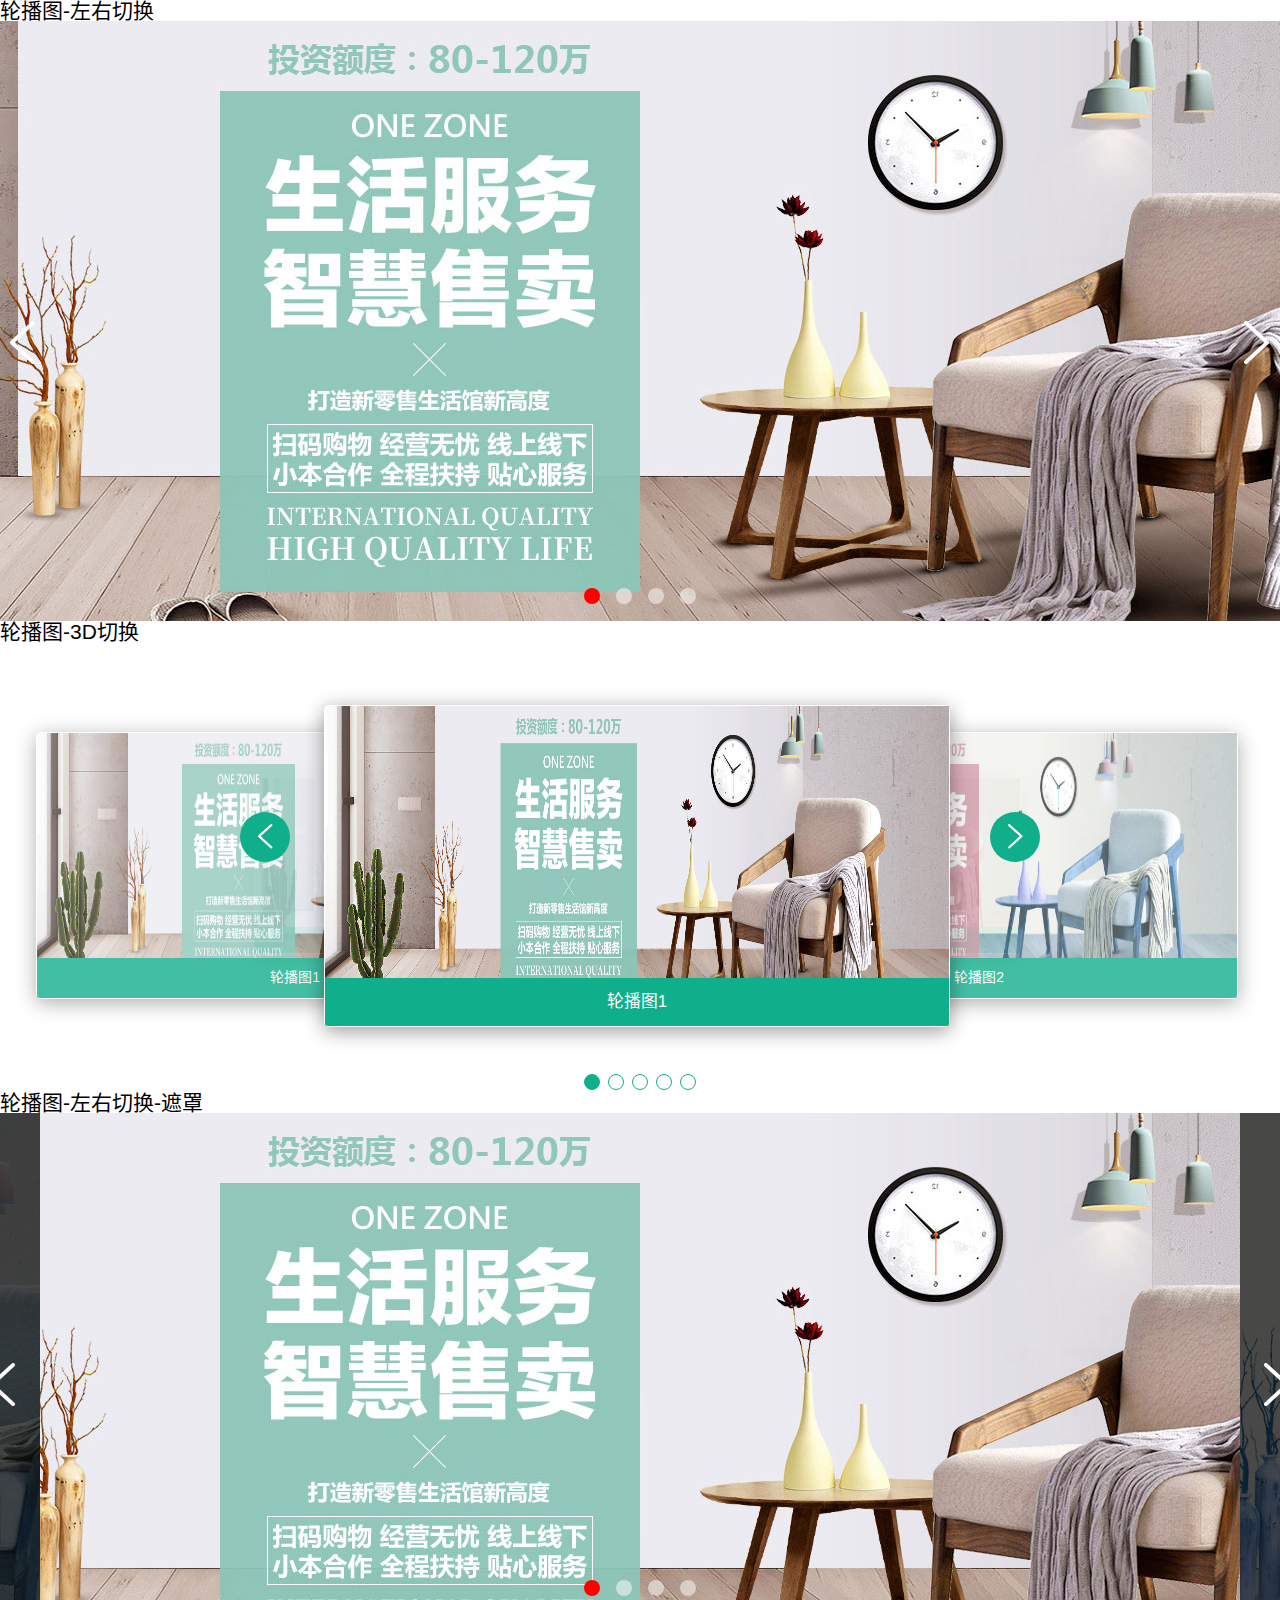
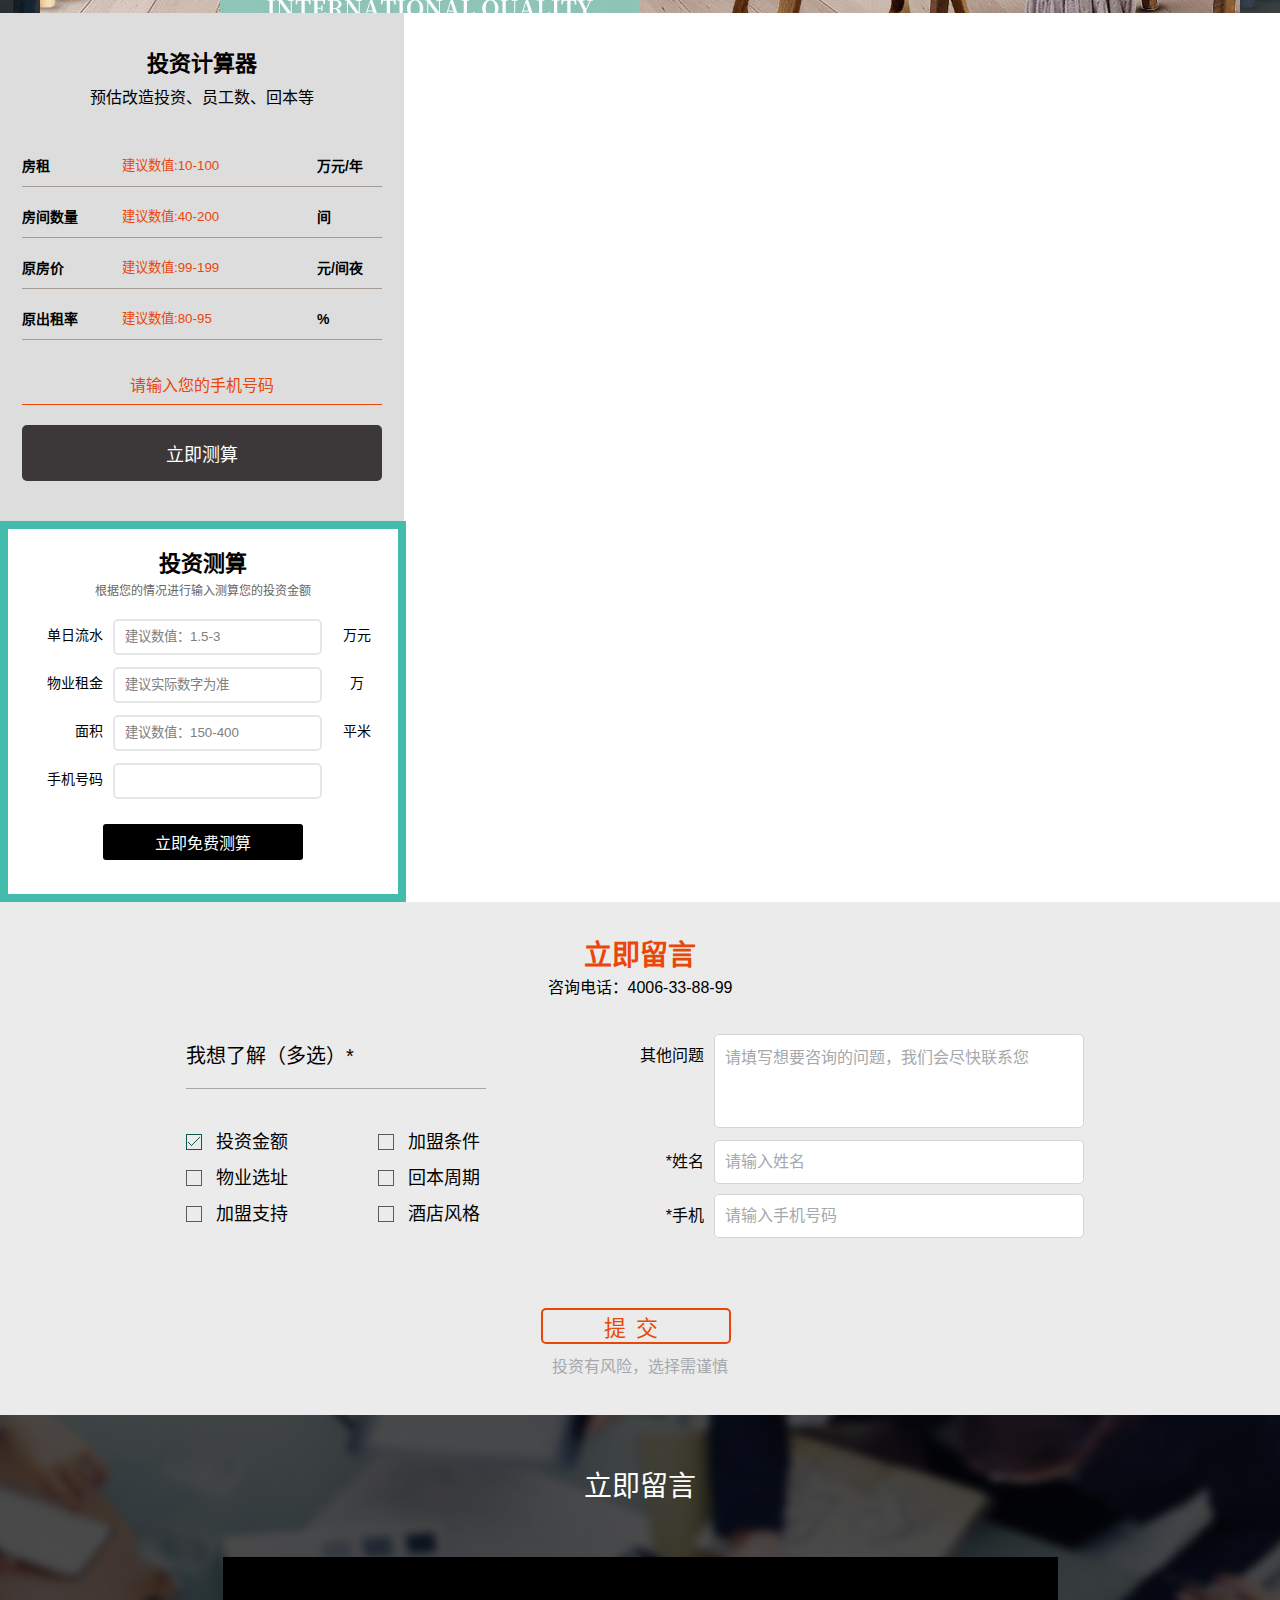
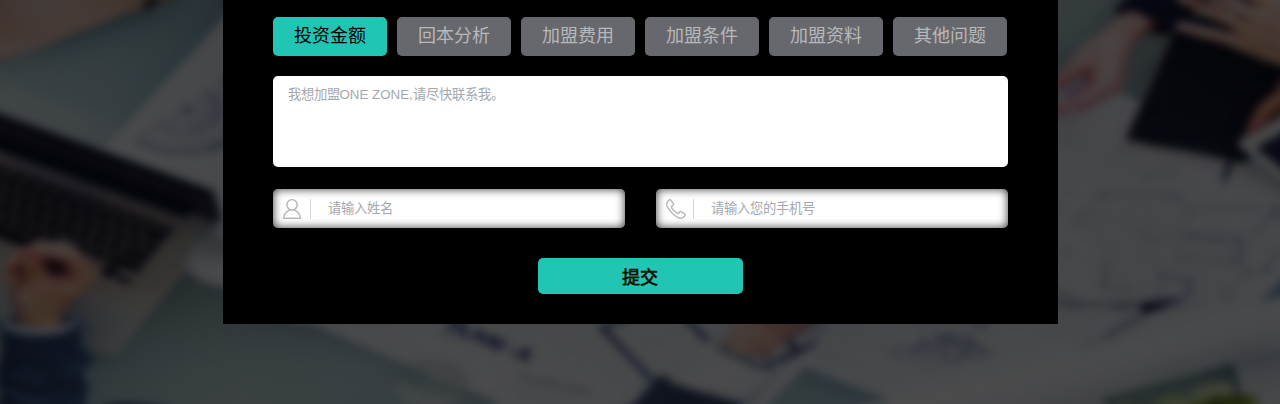
<file: index.html>
<!doctype html>
<html lang="zh-cn">
<head>
<meta charset="utf-8">
<meta name="author" content="juwenjun">
<meta http-equiv="X-UA-Compatible" content="IE=edge,chrome=1">
<title>pc模板</title>
<link href="css/swiper.min.css" rel="stylesheet" type="text/css">
<link href="css/basic.css" rel="stylesheet" type="text/css">
<link href="css/style.css" rel="stylesheet" type="text/css">
<script src="js/html5.js"></script>
</head>
<body>
<h2>轮播图-左右切换</h2>
<section class="swiper-container" id="b1">
  <div class="swiper-wrapper">
    <div class="swiper-slide" style="background-image: url(images/ban1.jpg);">
      <a href="#"></a>
    </div>
    <div class="swiper-slide" style="background-image: url(images/ban2.jpg);">
      <a href="#"></a>
    </div>
    <div class="swiper-slide" style="background-image: url(images/ban1.jpg);">
      <a href="#"></a>
    </div>
    <div class="swiper-slide" style="background-image: url(images/ban2.jpg);">
      <a href="#"></a>
    </div>
  </div>
  <div class="swiper-pagination"></div>
  <div class="swiper-button-next"></div>
  <div class="swiper-button-prev"></div>
</section>
<h2>轮播图-3D切换</h2>
<section class="switcher-wrap slider" id="b2">
  <a class="prev jQ_sliderPrev" href=""></a>
  <a class="next jQ_sliderNext" href=""></a>
  <ul id="img-slider" style="height: 450px;">
    <li class="img">
      <img src="images/ban1.jpg" />
      <div class="label">轮播图1</div>
    </li>
    <li class="img">
      <img src="images/ban2.jpg" />
      <div class="label">轮播图2</div>
    </li>
    <li class="img">
      <img src="images/ban1.jpg" />
      <div class="label">轮播图1</div>
    </li>
    <li class="img">
      <img src="images/ban2.jpg" />
      <div class="label">轮播图2</div>
    </li>
    <li class="img">
      <img src="images/ban1.jpg" />
      <div class="label">轮播图1</div>
    </li>
  </ul>
  <ul class="switcher jQ_sliderSwitch">
    <li class="active">
      <a href=""></a>
    </li>
    <li>
      <a href=""></a>
    </li>
    <li>
      <a href=""></a>
    </li>
    <li>
      <a href=""></a>
    </li>
    <li>
      <a href=""></a>
    </li>
  </ul>
</section>
<h2>轮播图-左右切换-遮罩</h2>
<section id="b3Box">
  <div class="swiper-container" id="b3">
    <div class="maskl"></div>
    <div class="maskr"></div>
    <div class="swiper-wrapper">
      <div class="swiper-slide" style="background-image: url(images/ban1.jpg);">
        <a href="#"></a>
      </div>
      <div class="swiper-slide" style="background-image: url(images/ban2.jpg);">
        <a href="#"></a>
      </div>
      <div class="swiper-slide" style="background-image: url(images/ban1.jpg);">
        <a href="#"></a>
      </div>
      <div class="swiper-slide" style="background-image: url(images/ban2.jpg);">
        <a href="#"></a>
      </div>
    </div>
    <div class="swiper-pagination"></div>
    <div class="swiper-button-next"></div>
    <div class="swiper-button-prev"></div>
  </div>
</section>
<!--投资计算器1-->
<section class="calculator1">
  <h2>投资计算器</h2>
  <h3>预估改造投资、员工数、回本等</h3>
  <div class="box clearfix">
    <label>房租</label>
    <input type="text" placeholder="建议数值:10-100">
    <span>万元/年</span>
  </div>
  <div class="box clearfix">
    <label>房间数量</label>
    <input type="text" placeholder="建议数值:40-200">
    <span>间</span>
  </div>
  <div class="box clearfix">
    <label>原房价</label>
    <input type="text" placeholder="建议数值:99-199">
    <span>元/间夜</span>
  </div>
  <div class="box clearfix">
    <label>原出租率</label>
    <input type="text" placeholder="建议数值:80-95">
    <span>%</span>
  </div>
  <input class="input" type="text" placeholder="请输入您的手机号码">
  <button type="button">立即测算</button>
</section>
<!--投资计算器2-->
<section class="calculator2">
  <h2>投资测算</h2>
  <h3>根据您的情况进行输入测算您的投资金额</h3>
  <div class="box clearfix">
    <label>单日流水</label>
    <input type="text" placeholder="建议数值：1.5-3">
    <span>万元</span>
  </div>
  <div class="box clearfix">
    <label>物业租金</label>
    <input type="text" placeholder="建议实际数字为准">
    <span>万</span>
  </div>
  <div class="box clearfix">
    <label>面积</label>
    <input type="text" placeholder="建议数值：150-400">
    <span>平米</span>
  </div>
  <div class="box clearfix">
    <label>手机号码</label>
    <input type="text">
  </div>
  <button>立即免费测算</button>
</section>
<!--在线留言1-->
<section class="msg1 jQ-msg">
  <div class="container">
    <h2>立即留言</h2>
    <h3>咨询电话：4006-33-88-99</h3>
    <div class="clearfix">
      <div class="fl msgl">
        <p class="t">我想了解（多选）*</p>
        <ul class="clearfix jQ-know">
          <li class="ml0 active">投资金额</li>
          <li>加盟条件</li>
          <li class="ml0">物业选址</li>
          <li>回本周期</li>
          <li class="ml0">加盟支持</li>
          <li>酒店风格</li>
        </ul>
      </div>
      <div class="fr msgr">
        <div class="box clearfix">
          <label>其他问题</label>
          <div class="fl re box-textarea jQ-textarea">
            <i class="ab">请填写想要咨询的问题，我们会尽快联系您</i>
            <textarea placeholder="请填写想要咨询的问题，我们会尽快联系您"></textarea>
          </div>
        </div>
        <div class="box clearfix">
          <label>*姓名</label>
          <div class="fl re box-input jQ-input">
            <i class="ab">请输入姓名</i>
            <input type="text" placeholder="请输入姓名">
          </div>
        </div>
        <div class="box clearfix">
          <label>*手机</label>
          <div class="fl re box-input jQ-input">
            <i class="ab">请输入手机号码</i>
            <input type="text" placeholder="请输入手机号码">
          </div>
        </div>
      </div>
    </div>
    <button class="jQ-btn" type="button">提交</button>
    <p class="b">投资有风险，选择需谨慎</p>
  </div>
</section>
<!--在线留言2-->
<section class="msg2 jQ-msg">
  <h2>立即留言</h2>
  <div class="ctn">
    <ul class="clearfix jQ-know">
      <li class="active">投资金额</li>
      <li>回本分析</li>
      <li>加盟费用</li>
      <li>加盟条件</li>
      <li>加盟资料</li>
      <li>其他问题</li>
    </ul>
    <div class="box-textarea re jQ-textarea">
      <i class="ab">我想加盟ONE ZONE,请尽快联系我。</i>
      <textarea placeholder="我想加盟ONE ZONE,请尽快联系我。"></textarea>
    </div>
    <div class="clearfix">
      <div class="fl re box-input jQ-input">
        <i class="ab">请输入姓名</i>
        <input type="text" placeholder="请输入姓名">
      </div>
      <div class="fr re box-input jQ-input">
        <i class="ab">请输入您的手机号</i>
        <input type="text" placeholder="请输入您的手机号">
      </div>
    </div>
    <button class="jQ-btn" type="button">提交</button>
  </div>
</section>
<script src="js/jquery-1.11.3.min.js"></script>
<script src="js/swiper.min.js"></script>
<script src="js/jquery.roundabout.js"></script>
<script src="js/common.js"></script>
</body>
</html>
</file>
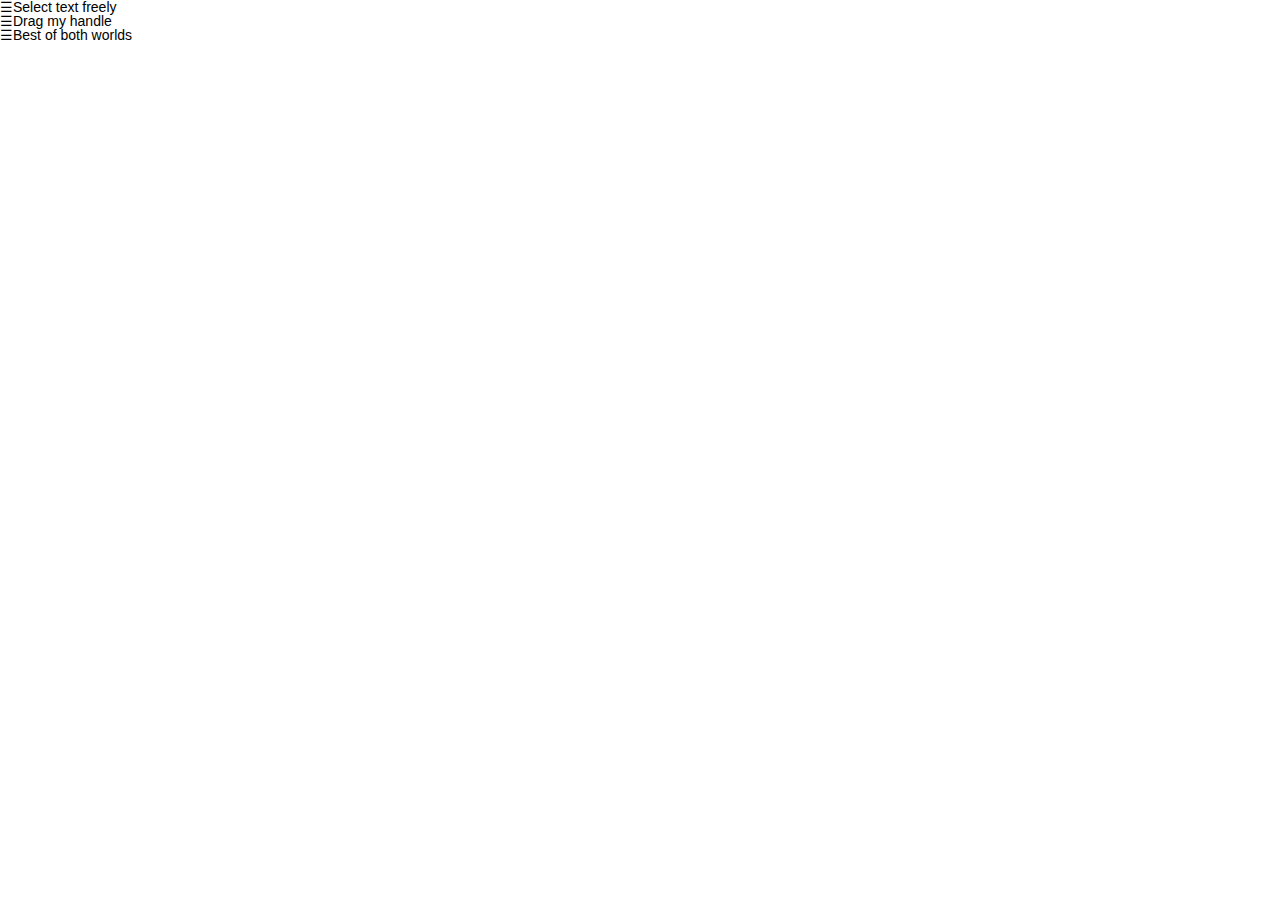
<file: sortable拖动排序.html>
<!doctype html>
<html lang="zh-cn">
<head>
<meta charset="utf-8">
<meta name="author" content="juwenjun">
<meta http-equiv="X-UA-Compatible" content="IE=edge,chrome=1">
<title>pc模板</title>
<link href="css/basic.css" rel="stylesheet" type="text/css">
<link href="css/style.css" rel="stylesheet" type="text/css">
<script src="js/html5.js"></script>
</head>
<body>
<ul id="handle">
  <li><span class="drag-handle">&#9776;</span>Select text freely</li>
  <li><span class="drag-handle">&#9776;</span>Drag my handle</li>
  <li><span class="drag-handle">&#9776;</span>Best of both worlds</li>
</ul>
<script src="js/jquery-1.11.3.min.js"></script>
<script src="js/Sortable.min.js"></script>
<script src="js/common.js"></script>
<script>
var byId = function (id) { return document.getElementById(id); };
Sortable.create(byId('handle'), {
    handle: '.drag-handle',
    animation: 150
});    
</script>
</body>
</html>
</file>
<file: css/basic.css>
@charset 'utf-8';
/*clear-default*/
* { margin: 0; padding: 0; }
html { -webkit-font-smoothing: antialiased; -moz-osx-font-smoothing: grayscale; }
html, body, input, textarea, button, select { font-family: Microsoft YaHei, SimSun, Tahoma, Helvetica, Arial, sans-serif; }
body { background: #fff; font-size: 14px; line-height: 1; color: #000; }
a, a:link, a:visited, a:hover, a:active { text-decoration: none; }
a img, fieldset { border: 0; }
img { display: block; border: 0; }
ul, ol, dl, li { list-style: none; }
hr { display: block; height: 1px; padding: 0; border: none; border-top: 1px solid #eee; }
sup { vertical-align: text-top; }
sub { vertical-align: text-bottom; }
q, blockquote { quotes: none; }
q:before, blockquote:before, q:after, blockquote:after { content: ''; }
table { border-spacing: 0; border-collapse: collapse; font-size: inherit; }
input, button, select, textarea { outline: none; border: none; border-radius: 5px; -webkit-tap-highlight-color: transparent; }
select { appearance: none; -moz-appearance: none; -webkit-appearance: none; padding-right: 14px; background: url(../images/arrowSel.png) no-repeat right center; background-size: 12px auto; border: #ccc 1px solid; }
select::-ms-expand {
display: none;
}
textarea { overflow: auto; resize: none; }
a, b, body, dd, div, dl, dt, em, form, h1, h2, h3, h4, h5, h6, i, li, ol, p, small, span, td, th, ul { -webkit-tap-highlight-color: rgba(0,0,0,.1); font-weight: normal; }
/*placeholder*/
::-webkit-input-placeholder {
color: #808080;
}
:-moz-placeholder {
color: #808080;
}
::-moz-placeholder {
color: #808080;
}
:-ms-input-placeholder {
color: #808080;
}
/*float*/
.clear { display: block; clear: both; height: 0; overflow: hidden; }
.clearfix:before, .clearfix:after { display: table; content: ''; }
.clearfix:after { clear: both; overflow: hidden; }
.clearfix { zoom: 1; }
/*common*/
.fl { float: left; }
.fr { float: right; }
.none { display: none; }
.re { position: relative; }
.ab { position: absolute; }
.ani { -webkit-animation-fill-mode: both; -moz-animation-fill-mode: both; -ms-animation-fill-mode: both; animation-fill-mode: both; }
/*html5*/
article, aside, audio, bdi, canvas, command, datalist, details, dialog, embed, figcaption, figure, footer, header, keygen, mark, menu, meter, nav, output, progress, rp, rt, ruby, section, source, summary, time, track, video, wbr { display: block; }
/*reset结束*/
</file>
<file: css/style.css>
@charset 'utf-8';
/*轮播图-左右切换*/
#b1 {
    height: 600px;
}
#b1 .swiper-slide {
    background-position: center top;
    background-repeat: no-repeat;
}
#b1 .swiper-slide a {
    display: block;
    width: 100%;
    height: 100%;
}
#b1 .swiper-pagination {
    position: absolute;
    z-index: 20;
    left: 0;
    bottom: 15px;
    width: 100%;
    text-align: center;
}
#b1 .swiper-pagination-switch {
    display: inline-block;
    width: 16px;
    height: 16px;
    margin: 0 8px;
    background: #fff;
    border-radius: 100%;
    opacity: .5;
}
#b1 .swiper-pagination-switch.swiper-active-switch {
    background: #ff0000;
    opacity: 1;
}
#b1 .swiper-button-prev, #b1 .swiper-button-next {
    position: absolute;
    z-index: 20;
    top: 50%;
    width: 26px;
    height: 44px;
    background-size: 26px auto;
}
#b1 .swiper-button-prev {
    left: 10px;
    background-image: url(../images/j-prev.png);
}
#b1 .swiper-button-next {
    right: 10px;
    background-image: url(../images/j-next.png);
}
/*轮播图-左右切换*/
#b2 {
    position: relative;
    width: 800px;
    margin: 0 auto;
}
#b2 .slide {
    width: 100%;
    background: #fff;
    position: absolute;
}
#b2 .slide .img {
    margin: 10px auto;
    border: none;
}
#b2 .img {
    position: relative;
    width: 780px;
    height: 400px;
    background-color: #fff;
    border: 1px solid #edeeee;
    border-radius: 5px;
    box-shadow: 0 1px 0 rgba(204,205,206,5);
}
#b2 #img-slider .img {
    box-shadow: 0 4px 20px rgba(0,0,0,0.4);
    border-color: #fff;
}
#b2 .img img {
    display: block;
    width: 100%;
    height: 100%;
}
#b2 .img .label {
    position: absolute;
    bottom: 0;
    left: 0;
    right: 0;
    padding: 2.5% 0;
    background: #10af8b;
    border-radius: 0 0 4px 4px;
    font-size: 150%;
    font-weight: 400;
    text-align: center;
    color: #fff;
}
#b2 a.next, #b2 a.prev {
    position: absolute;
    z-index: 1000;
    top: 50%;
    bottom: 0;
    left: 0;
    width: 50px;
    height: 50px;
    margin-top: -55px;
    background: url(../images/j-prev.png) no-repeat center rgb(16,175,139);
    background-size: 15px auto;
    border-radius: 100%;
    -webkit-transition: background-color 300ms linear;
    transition: background-color 300ms linear;
}
#b2 a.next:hover, #b2 a.prev:hover {
    background-color: rgb(16, 175, 139, .5);
}
#b2 a.prev {
    right: 0;
    left: auto;
    background-image: url(../images/j-next.png);
}
#b2 ul.switcher {
    position: absolute;
    left: 0;
    right: 0;
    bottom: 0;
    text-align: center;
}
#b2 ul.switcher li {
    display: inline;
}
#b2 ul.switcher li a {
    display: inline-block;
    width: 14px;
    height: 14px;
    margin: 0 2px;
    border: 1px solid #10af8b;
    border-radius: 100%;
    -webkit-transition: background 0.30s ease-in-out;
    transition: background 0.30s ease-in-out;
}
#b2 ul.switcher li a:hover, #b2 ul.switcher li.active a {
    background: #10af8b;
}
#b2 ul.switcher li:last-child {
    margin-right: 0;
}
/*轮播图-左右切换-遮罩*/
html, body {
*width: 100%;
*overflow-x: hidden;
}
#b3Box {
    width: 100%;
    overflow: hidden;
}
#b3 {
    position: relative;
    width: 1200px;
    height: 500px;
    overflow: visible;
}
#b3 .maskl, #b3 .maskr {
    position: absolute;
    z-index: 9;
    top: 0;
    width: 100%;
    height: 500px;
    background: #000;
    content: '';
    opacity: .7;
    filter: alpha(opacity=70);
}
#b3 .maskl {
    left: -100%;
}
#b3 .maskr {
    right: -100%;
}
#b3 .swiper-slide {
    background-position: center top;
    background-repeat: no-repeat;
}
#b3 .swiper-slide a {
    display: block;
    width: 100%;
    height: 100%;
}
#b3 .swiper-pagination {
    position: absolute;
    z-index: 20;
    left: 0;
    bottom: 15px;
    width: 100%;
    text-align: center;
}
#b3 .swiper-pagination-switch {
    display: inline-block;
    width: 16px;
    height: 16px;
    margin: 0 8px;
    background: #fff;
    border-radius: 100%;
    opacity: .5;
}
#b3 .swiper-pagination-switch.swiper-active-switch {
    background: #ff0000;
    opacity: 1;
}
#b3 .swiper-button-prev, #b3 .swiper-button-next {
    position: absolute;
    z-index: 20;
    top: 50%;
    width: 26px;
    height: 44px;
    background-size: 26px auto;
}
#b3 .swiper-button-prev {
    left: -50px;
    background-image: url(../images/j-prev.png);
}
#b3 .swiper-button-next {
    right: -50px;
    background-image: url(../images/j-next.png);
}
/*投资计算器1*/
.calculator1 {
    width: 360px;
    padding: 40px 22px;
    background: #ddd;
}
.calculator1 h2 {
    padding-bottom: 15px;
    font-size: 22px;
    font-weight: 600;
    text-align: center;
}
.calculator1 h3 {
    padding-bottom: 30px;
    font-size: 16px;
    text-align: center;
}
.calculator1 .box {
    width: 360px;
    height: 40px;
    margin-top: 10px;
    background: none;
    border-bottom: 1px solid #a69b92;
    line-height: 40px;
}
.calculator1 .box label {
    float: left;
    display: block;
    width: 100px;
    font-weight: 600;
}
.calculator1 .box input {
    float: left;
    width: 195px;
    height: 40px;
    background: none;
    border-radius: 0;
    line-height: 40px;
}
.calculator1 .box span {
    float: right;
    display: block;
    width: 65px;
    font-weight: 600;
}
.calculator1 .input {
    width: 360px;
    height: 36px;
    margin: 28px 0 20px;
    background: none;
    border-radius: 0;
    border-bottom: 1px solid #e94709;
    font-size: 16px;
    line-height: 36px;
    text-align: center;
    color: #e94709;
}
.calculator1 button {
    width: 360px;
    height: 56px;
    background: #3c3839;
    font-size: 18px;
    color: #fff;
}
.calculator1 ::-webkit-input-placeholder {
color: #e94709;
}
.calculator1 :-moz-placeholder {
color: #e94709;
}
.calculator1 ::-moz-placeholder {
color: #e94709;
}
.calculator1 :-ms-input-placeholder {
color: #e94709;
}
/*投资计算器2*/
.calculator2 {
    width: 390px;
    padding: 24px 0 34px;
    background: #fff;
    border: 8px solid #43bbad;
    text-align: center;
}
.calculator2 h2 {
    padding-bottom: 10px;
    font-size: 22px;
    font-weight: 600;
    text-align: center;
    color: #000;
}
.calculator2 h3 {
    padding-bottom: 10px;
    font-size: 12px;
    color: #666;
}
.calculator2 .box {
    height: 36px;
    margin: 12px 0 0;
    line-height: 32px;
}
.calculator2 .box label {
    display: block;
    float: left;
    width: 95px;
    text-align: right;
}
.calculator2 .box input {
    float: left;
    width: 185px;
    height: 32px;
    padding: 0 10px;
    margin-left: 10px;
    border: 2px solid #e6e6e6;
    border-radius: 5px;
    line-height: 32px;
}
.calculator2 .box span {
    float: left;
    width: 70px;
}
.calculator2 button {
    display: block;
    width: 200px;
    height: 36px;
    margin: 25px auto 0;
    background: #000;
    border: none;
    border-radius: 3px;
    font-size: 16px;
    color: #fff;
}
/*在线留言1*/
.msg1 {
    padding: 40px 0;
    background: #ebebeb;
}
.msg1 .container {
    width: 1024px;
    margin: 0 auto;
}
.msg1 h2 {
    padding-bottom: 10px;
    font-size: 28px;
    font-weight: 600;
    text-align: center;
    color: #e94709;
}
.msg1 h3 {
    font-size: 16px;
    text-align: center;
}
.msg1 .msgl {
    width: 300px;
    margin: 38px 0 0 58px;
}
.msg1 .msgl p.t {
    height: 44px;
    padding-bottom: 10px;
    border-bottom: 1px solid #a7a7a7;
    font-size: 20px;
    line-height: 44px;
}
.msg1 .msgl ul {
    margin-top: 26px;
}
.msg1 .msgl ul li {
    float: left;
    padding-left: 30px;
    margin: 18px 0 0 90px;
    background: url(../images/msg1-ul-bg.png) no-repeat 0 -35px;
    font-size: 18px;
    cursor: pointer;
}
.msg1 .msgl ul li.ml0 {
    margin: 18px 0 0 0;
}
.msg1 .msgl ul li.active {
    background-position: 0 1px;
}
.msg1 .msgr {
    width: 500px;
    margin: 38px 68px 0 0;
}
.msg1 .msgr .box {
    margin-top: 10px;
}
.msg1 .msgr .box:first-child {
    margin-top: 0;
}
.msg1 .msgr .box label {
    display: block;
    float: left;
    width: 120px;
    height: 44px;
    margin-right: 10px;
    font-size: 16px;
    line-height: 44px;
    text-align: right;
}
.msg1 .msgr .box .box-textarea textarea {
    width: 348px;
    height: 82px;
    padding: 5px 10px;
    background: #fff;
    border: 1px solid #d5d5d5;
    font-size: 16px;
    line-height: 36px;
}
.msg1 .msgr .box .box-textarea i {
    left: 10px;
    top: 16px;
    font-size: 16px;
    font-style: normal;
    color: #a5a8ad;
}
.msg1 .msgr .box .box-input input {
    width: 348px;
    height: 42px;
    padding: 0 10px;
    background: #fff;
    border: 1px solid #d5d5d5;
    font-size: 16px;
    line-height: 42px;
}
.msg1 .msgr .box .box-input i {
    left: 10px;
    top: 16px;
    font-size: 16px;
    font-style: normal;
    color: #a5a8ad;
}
.msg1 button {
    width: 190px;
    height: 36px;
    margin: 70px 413px 0;
    background: none;
    border: 2px solid #e94709;
    font-size: 22px;
    color: #e94709;
    letter-spacing: 10px;
}
.msg1 p.b {
    padding-top: 15px;
    font-size: 16px;
    text-align: center;
    color: #a5a8ad;
}
.msg1 ::-webkit-input-placeholder {
color: #a5a8ad;
}
.msg1 :-moz-placeholder {
color: #a5a8ad;
}
.msg1 ::-moz-placeholder {
color: #a5a8ad;
}
.msg1 :-ms-input-placeholder {
color: #a5a8ad;
}
/*在线留言2*/
.msg2 {
    padding: 40px 0 80px;
    background: url(../images/msg2-bg.jpg) no-repeat center;
}
.msg2 h2 {
    width: 328px;
    height: 63px;
    padding-top: 9px;
    margin: 0 auto;
    font-size: 28px;
    line-height: 45px;
    text-align: center;
    color: #fff;
}
.msg2 .ctn {
    width: 735px;
    margin: 30px auto 0;
    padding: 40px 50px 30px;
    background: #000;
}
.msg2 .ctn ul li {
    float: left;
    width: 114px;
    height: 39px;
    margin-left: 10px;
    background: #67686e;
    border-radius: 5px;
    font-size: 18px;
    line-height: 39px;
    text-align: center;
    color: #b8b8b8;
    cursor: pointer;
    transition: all ease .3s;
}
.msg2 .ctn ul li.active {
    background: #21c5b4;
    color: #000;
}
.msg2 .ctn ul li:first-child {
    margin-left: 0;
}
.msg2 .ctn .box-textarea {
    margin-top: 20px;
}
.msg2 .ctn .box-textarea textarea {
    width: 705px;
    height: 75px;
    padding: 8px 15px;
    background: #fff;
    border: none;
}
.msg2 .ctn .box-textarea i {
    left: 15px;
    top: 10px;
    font-size: 13px;
    font-style: normal;
    color: #a5a8ad;
}
.msg2 .ctn .clearfix {
    margin-top: 20px;
}
.msg2 .ctn .clearfix .box-input input {
    width: 287px;
    padding: 12px 10px 12px 55px;
    background: url(../images/msg2-input2.png) no-repeat 10px center #fff;
    border-radius: 5px;
    box-shadow: 0 0 10px rgba(0, 0, 0, 0.8) inset;
}
.msg2 .ctn .clearfix .box-input:first-child input {
    background: url(../images/msg2-input1.png) no-repeat 10px center #fff;
}
.msg2 .ctn .clearfix .box-input i {
    left: 56px;
    top: 14px;
    font-size: 13px;
    font-style: normal;
    color: #a5a8ad;
}
.msg2 .ctn button {
    display: block;
    width: 205px;
    height: 36px;
    margin: 30px auto 0;
    background: #21c5b4;
    border-radius: 5px;
    border: none;
    font-size: 18px;
    font-weight: bold;
    color: #110f00;
    cursor: pointer;
    transition: all ease .3s;
}
.msg2 .ctn button:hover {
    background: #1cb0a1;
}
.msg2 ::-webkit-input-placeholder {
color: #a5a8ad;
}
.msg2 :-moz-placeholder {
color: #a5a8ad;
}
.msg2 ::-moz-placeholder {
color: #a5a8ad;
}
.msg2 :-ms-input-placeholder {
color: #a5a8ad;
}
</file>
